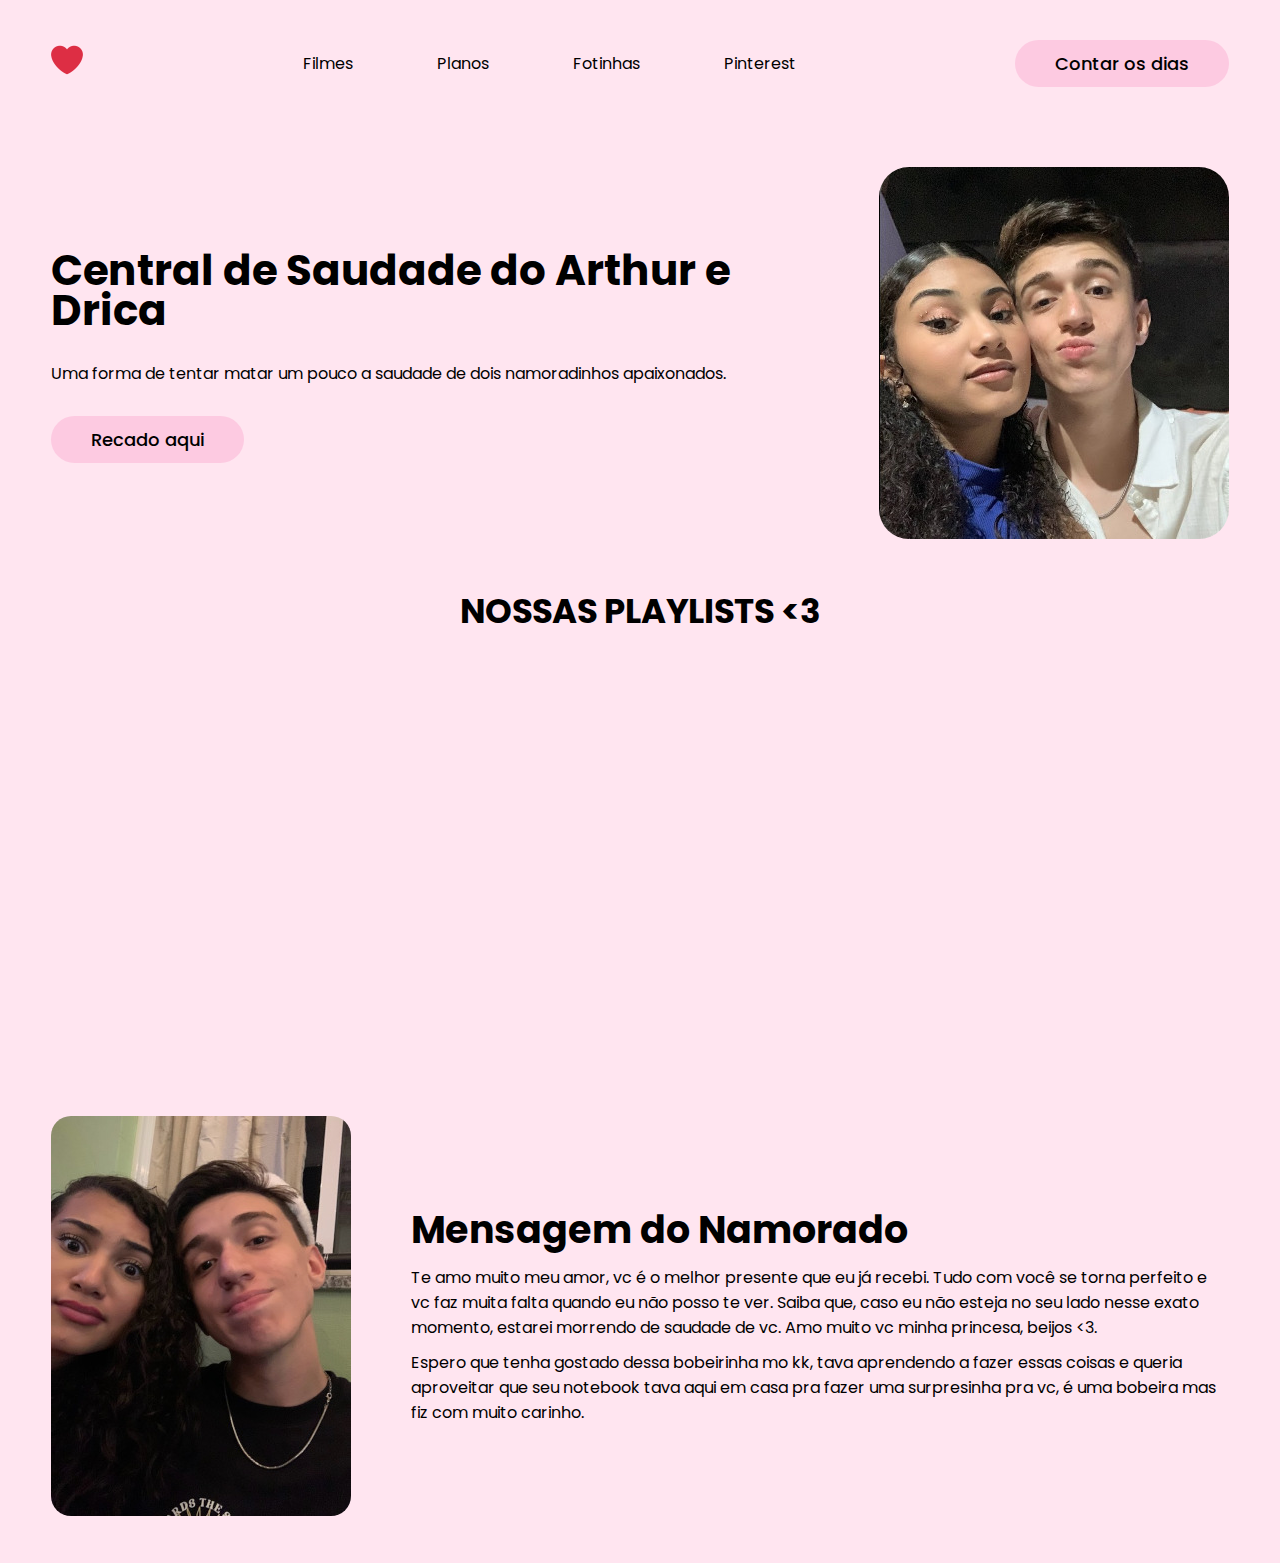
<file: index.html>
<!DOCTYPE html>
<html lang="pt-br">
<head>
    <meta charset="UTF-8">
    <meta name="viewport" content="width=device-width, initial-scale=1.0">
    <!-- fontes do google -->
    <link rel="preconnect" href="https://fonts.googleapis.com">
    <link rel="preconnect" href="https://fonts.gstatic.com" crossorigin>
    <link href="https://fonts.googleapis.com/css2?family=Montserrat:ital,wght@1,900&family=Poppins&display=swap" rel="stylesheet">
    <!-- fim -->
    <link rel="shortcut icon" href="images/favicon.ico" type="image/x-icon">
    <link rel="stylesheet" href="style.css">
    <title>Taturro</title>
</head>
<body>
    <header>
        <div class="interface">
            <div class="logo">
                <a href="#">
                    <img src="images/favicon-32x32.png" alt="logo">
                </a>
            </div>

            <nav class="menu">
                <ul>
                    <li><a href="https://boxd.it/rS7TE">Filmes</a></li>
                    <li><a href="https://www.notion.so/arthmelo/Planos-pro-futuro-c65d144a1bbe40f6a08d3e15fa8261d8?pvs=4">Planos</a></li>
                    <li><a href="https://photos.app.goo.gl/Pbw55BNnf85GRcPg9">Fotinhas</a></li>
                    <li><a href="https://pin.it/5JVrRGl">Pinterest</a></li>

                </ul>

            </nav>

            <div class="botao">
                <a href="calculadora.html">
                   <button>Contar os dias</button> 
                </a>
            </div>

        </div> <!--fim da interface-->
    </header>

    <main>
        <section class="topo">
            <div class="interface">
                <div class="flex">
                    <div class="textosite">
                        <h1>Central de Saudade do Arthur e Drica</h1>
                        <p>Uma forma de tentar matar um pouco a saudade de dois namoradinhos apaixonados.</p>

                        <div class="botao">
                            <a href="https://clipchamp.com/watch/IxuYoLg8QtO/embed">
                                <button>Recado aqui</button>
                            </a>
                        </div>
                    </div>

                    <div class="imgsite">
                        <img src="images/nos.jpeg" alt="foto Arthur e Drica">
                    </div>
                </div>
            </div> 
        </section>

        <section class="Playlists"> <!--Inicio parte playlist-->
            <h2 class="titulo">NOSSAS PLAYLISTS &lt;3 </h2>
            <div class="flex">
                <div class="Playlists-box">
                    <iframe style="border-radius:12px" src="https://open.spotify.com/embed/playlist/3x6723p7tIJKWIPVZH1Ksk?utm_source=generator" width="600" height="352" frameBorder="0" allowfullscreen="" allow="autoplay; clipboard-write; encrypted-media; fullscreen; picture-in-picture" loading="lazy"></iframe>
                </div>

                <div class="Taturro-box">
                    <iframe style="border-radius:12px" src="https://open.spotify.com/embed/playlist/6vFc1rXfUqIRMiqqdJZ3cm?utm_source=generator" width="600" height="352" frameBorder="0" allowfullscreen="" allow="autoplay; clipboard-write; encrypted-media; fullscreen; picture-in-picture" loading="lazy"></iframe>
                </div>


            </div>
        </section> <!--fim da playlists-->

        <section class="bloconovo"> <!--Inicio bloco novo-->
            <div class="interface">
                <div class="flex">
                    <div class="img-final">
                        <img src="images/eueela.jpg" alt="Arthur e Drica">
                    </div>

                    <div class="txt-final">
                        <h2>Mensagem do Namorado</h2>

                        <p class="beijos">Te amo muito meu amor, vc é o melhor presente que eu já recebi. Tudo com você se torna perfeito e vc faz muita falta quando eu não posso te ver. Saiba que, caso eu não esteja no seu lado nesse exato momento, estarei morrendo de saudade de vc. Amo muito vc minha princesa, beijos &lt;3.</p>

                       <p>
                        Espero que tenha gostado dessa bobeirinha mo kk, tava aprendendo a fazer essas coisas e queria aproveitar que seu notebook tava aqui em casa pra fazer uma surpresinha pra vc, é uma bobeira mas fiz com muito carinho.</p>

                        
                    </div>
                </div>

            </div>
        </section>
    
    </main>

</body>
</html>
</file>
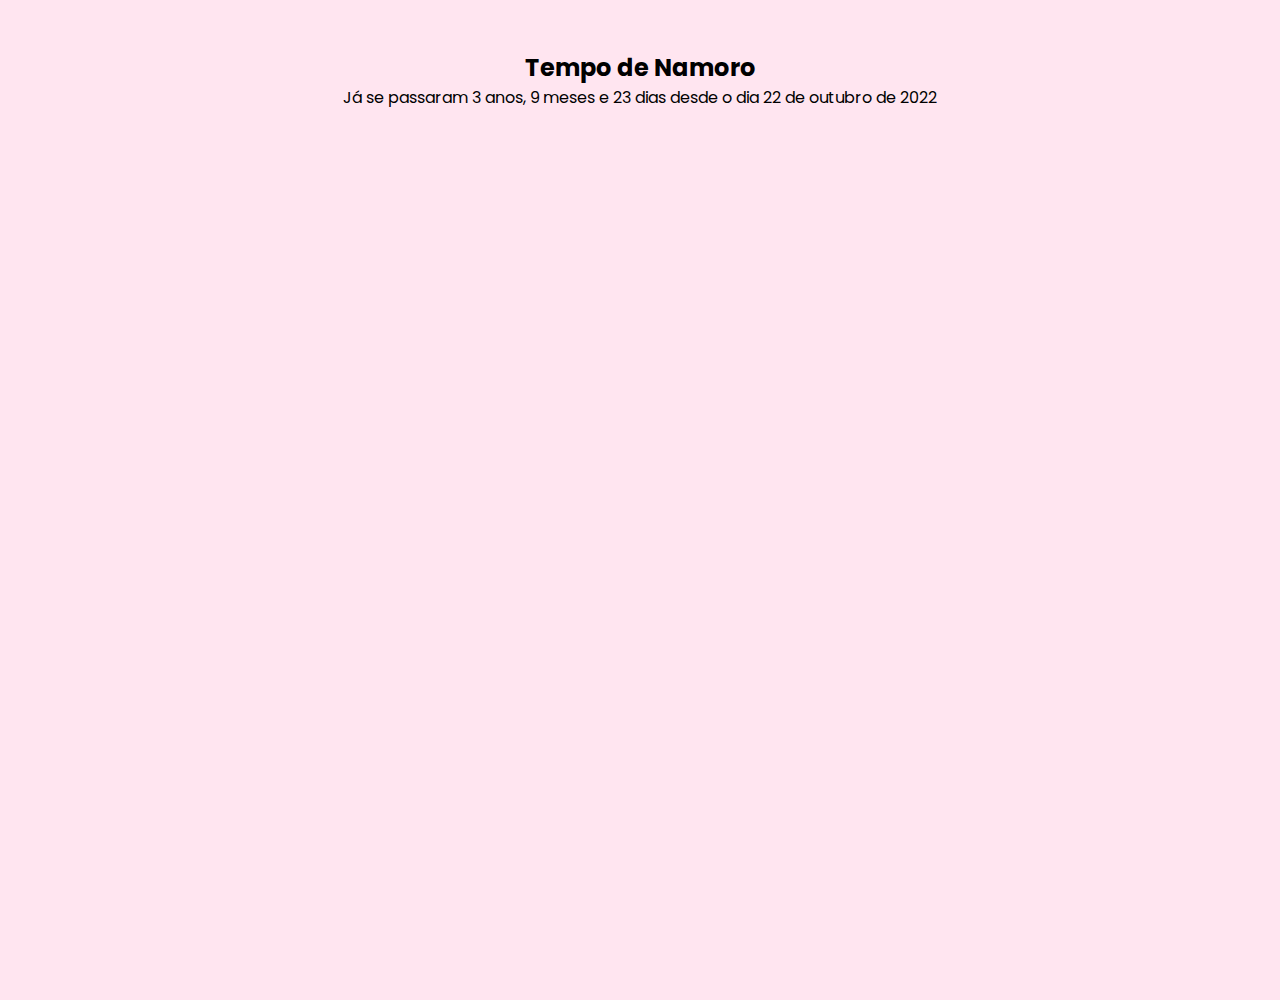
<file: calculadora.html>
<!DOCTYPE html>
<html lang="pt-br">
<head>
    <meta charset="UTF-8">
    <meta name="viewport" content="width=device-width, initial-scale=1.0">
    <link rel="preconnect" href="https://fonts.googleapis.com">
    <link rel="preconnect" href="https://fonts.gstatic.com" crossorigin>
    <link href="https://fonts.googleapis.com/css2?family=Montserrat:ital,wght@1,900&family=Poppins&display=swap" rel="stylesheet">
    <link rel="shortcut icon" href="images/favicon.ico" type="image/x-icon">
    <link rel="stylesheet" href="style.css">
    <title>2022-10-22</title>
    <style>
        body {
            font-family: Arial, sans-serif;
            text-align: center;
            margin: 50px;
        }
    </style>
</head>
<body onload="calcularTempoDesdeData()">
    <h2>Tempo de Namoro</h2>
    
    <p id="resultado"></p>

    <script>
        function calcularTempoDesdeData() {
            // Data de referência
            var dataReferencia = new Date('2022-10-22');
            
            // Data atual
            var dataAtual = new Date();
            
            // Calcula a diferença em milissegundos
            var diferencaEmMilissegundos = dataAtual - dataReferencia;
            
            // Converte a diferença para anos, meses e dias
            var diferencaEmAnos = Math.floor(diferencaEmMilissegundos / (365.25 * 24 * 60 * 60 * 1000));
            var diferencaEmMeses = Math.floor(diferencaEmMilissegundos / (30.44 * 24 * 60 * 60 * 1000));
            var diferencaEmDias = Math.floor(diferencaEmMilissegundos / (24 * 60 * 60 * 1000));

            // Calcula o restante de meses e dias
            var mesesRestantes = diferencaEmMeses % 12;
            var diasRestantes = diferencaEmDias % 30;

            // Exibe o resultado
            document.getElementById("resultado").innerHTML = "Já se passaram " + diferencaEmAnos + " anos, " + mesesRestantes + " meses e " + diasRestantes + " dias desde o dia 22 de outubro de 2022";
        }
    </script>
</body>
</html>
</file>
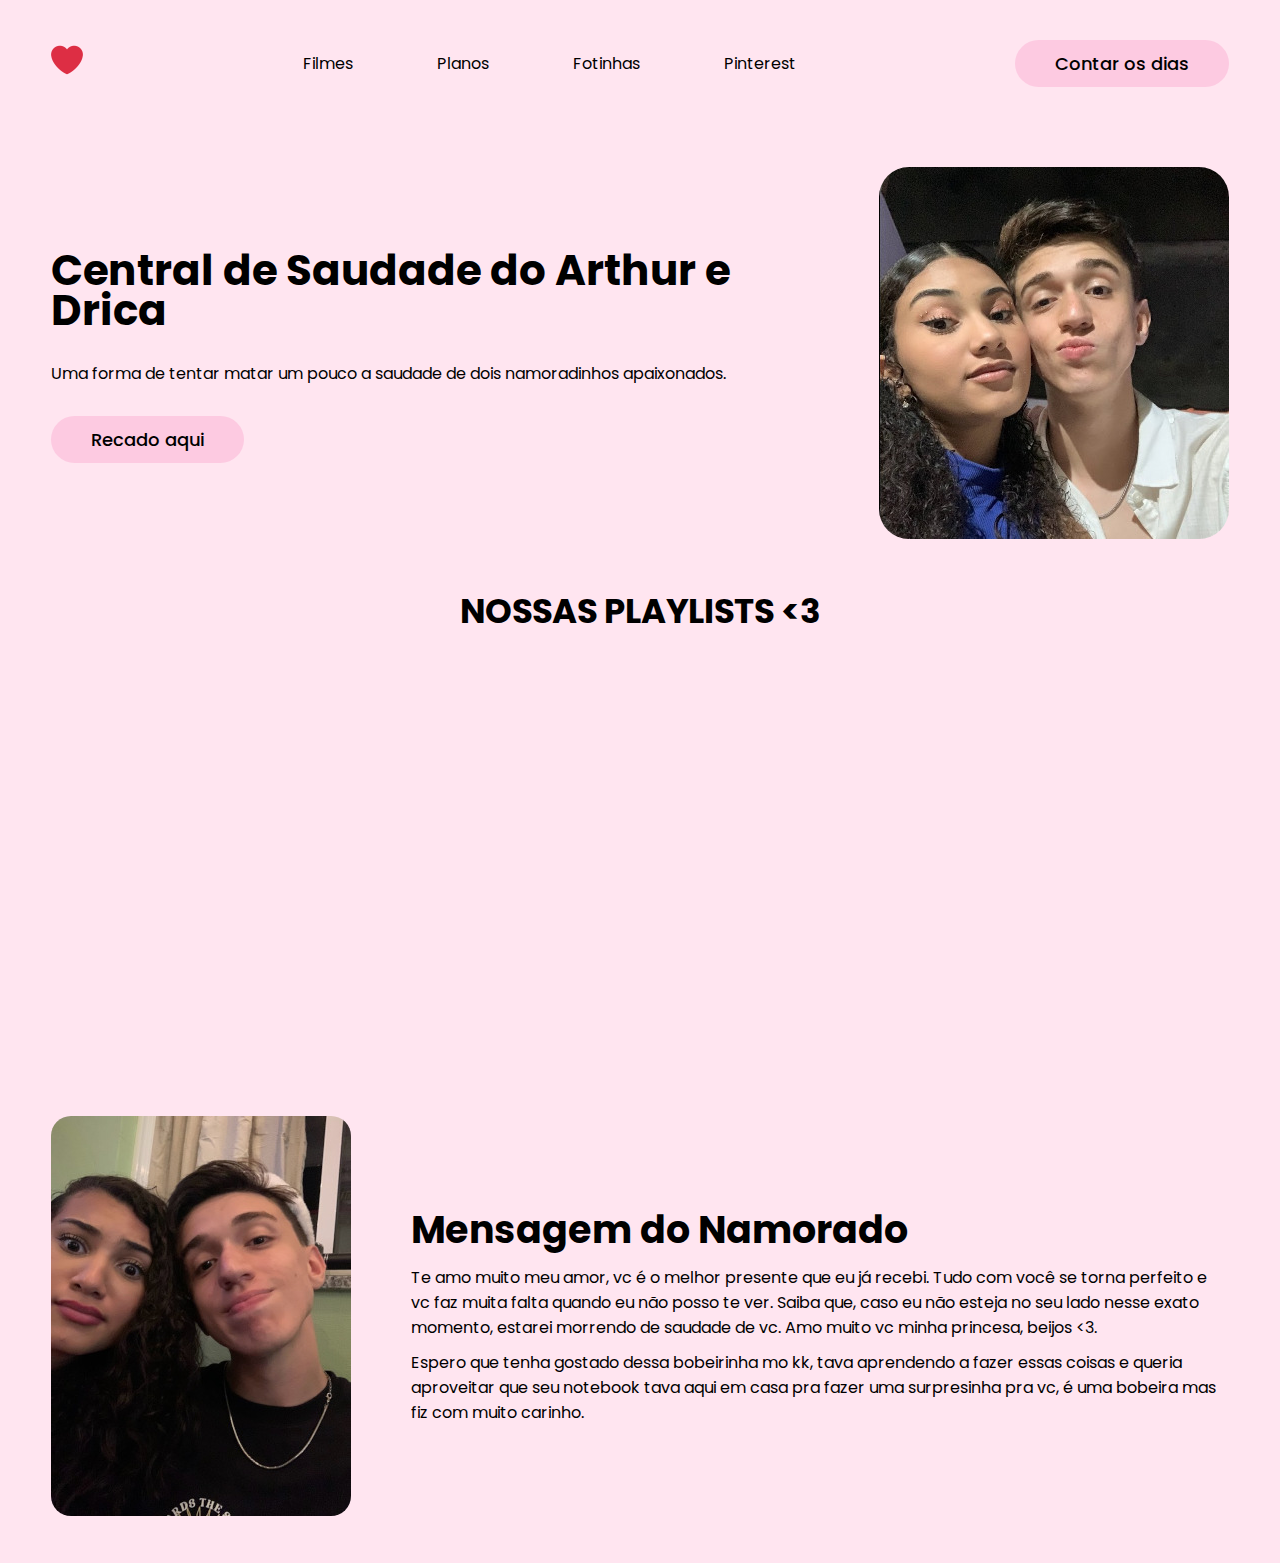
<file: dri.html>
<!DOCTYPE html>
<html lang="pt-br">
<head>
    <meta charset="UTF-8">
    <meta name="viewport" content="width=device-width, initial-scale=1.0">
    <!-- fontes do google -->
    <link rel="preconnect" href="https://fonts.googleapis.com">
    <link rel="preconnect" href="https://fonts.gstatic.com" crossorigin>
    <link href="https://fonts.googleapis.com/css2?family=Montserrat:ital,wght@1,900&family=Poppins&display=swap" rel="stylesheet">
    <!-- fim -->
    <link rel="shortcut icon" href="images/favicon.ico" type="image/x-icon">
    <link rel="stylesheet" href="style.css">
    <title>Taturro</title>
</head>
<body>
    <header>
        <div class="interface">
            <div class="logo">
                <a href="#">
                    <img src="images/favicon-32x32.png" alt="logo">
                </a>
            </div>

            <nav class="menu">
                <ul>
                    <li><a href="https://boxd.it/rS7TE">Filmes</a></li>
                    <li><a href="https://www.notion.so/arthmelo/Planos-pro-futuro-c65d144a1bbe40f6a08d3e15fa8261d8?pvs=4">Planos</a></li>
                    <li><a href="https://photos.app.goo.gl/Pbw55BNnf85GRcPg9">Fotinhas</a></li>
                    <li><a href="https://pin.it/5JVrRGl">Pinterest</a></li>

                </ul>

            </nav>

            <div class="botao">
                <a href="calculadora.html">
                   <button>Contar os dias</button> 
                </a>
            </div>

        </div> <!--fim da interface-->
    </header>

    <main>
        <section class="topo">
            <div class="interface">
                <div class="flex">
                    <div class="textosite">
                        <h1>Central de Saudade do Arthur e Drica</h1>
                        <p>Uma forma de tentar matar um pouco a saudade de dois namoradinhos apaixonados.</p>

                        <div class="botao">
                            <a href="https://clipchamp.com/watch/IxuYoLg8QtO/embed">
                                <button>Recado aqui</button>
                            </a>
                        </div>
                    </div>

                    <div class="imgsite">
                        <img src="images/nos.jpeg" alt="foto Arthur e Drica">
                    </div>
                </div>
            </div> 
        </section>

        <section class="Playlists"> <!--Inicio parte playlist-->
            <h2 class="titulo">NOSSAS PLAYLISTS &lt;3 </h2>
            <div class="flex">
                <div class="Playlists-box">
                    <iframe style="border-radius:12px" src="https://open.spotify.com/embed/playlist/3x6723p7tIJKWIPVZH1Ksk?utm_source=generator" width="600" height="352" frameBorder="0" allowfullscreen="" allow="autoplay; clipboard-write; encrypted-media; fullscreen; picture-in-picture" loading="lazy"></iframe>
                </div>

                <div class="Taturro-box">
                    <iframe style="border-radius:12px" src="https://open.spotify.com/embed/playlist/6vFc1rXfUqIRMiqqdJZ3cm?utm_source=generator" width="600" height="352" frameBorder="0" allowfullscreen="" allow="autoplay; clipboard-write; encrypted-media; fullscreen; picture-in-picture" loading="lazy"></iframe>
                </div>


            </div>
        </section> <!--fim da playlists-->

        <section class="bloconovo"> <!--Inicio bloco novo-->
            <div class="interface">
                <div class="flex">
                    <div class="img-final">
                        <img src="images/eueela.jpg" alt="Arthur e Drica">
                    </div>

                    <div class="txt-final">
                        <h2>Mensagem do Namorado</h2>

                        <p class="beijos">Te amo muito meu amor, vc é o melhor presente que eu já recebi. Tudo com você se torna perfeito e vc faz muita falta quando eu não posso te ver. Saiba que, caso eu não esteja no seu lado nesse exato momento, estarei morrendo de saudade de vc. Amo muito vc minha princesa, beijos &lt;3.</p>

                       <p>
                        Espero que tenha gostado dessa bobeirinha mo kk, tava aprendendo a fazer essas coisas e queria aproveitar que seu notebook tava aqui em casa pra fazer uma surpresinha pra vc, é uma bobeira mas fiz com muito carinho.</p>

                        
                    </div>
                </div>

            </div>
        </section>
    
    </main>

</body>
</html>
</file>
<file: style.css>
/* ESTILO GERAL */
*{
    margin: 0;
    padding: 0;
    box-sizing: border-box;
    font-family: 'Montserrat', sans-serif;
    font-family: 'Poppins', sans-serif;
}

body{
    background-color: #ffe5f0;
    height: 100vh;
}

.interface{
    max-width: 1280px;
    margin: auto;
}

.flex{
    display: flex;
}

.botao button {
    padding: 10px 40px;
    font-size: 18px;
    font-weight: 500;
    background-color: #fdcae1;
    border: 0;
    border-radius: 30px;
    cursor: pointer;
    transition: .2s;
}

.botao button:hover{
    box-shadow: 0px 0px 8px #fdcae1;
    transform: scale(1.05);
}
h2.titulo{
    color: black;
    font-size: 34px;
    text-align: center;
}
/* ESTILO DO CABEÇALHO */

header{
    padding: 40px 4%;
}

header > .interface{
    display: flex;
    align-items: center;
    justify-content: space-between;
}

header a{
    color: black;
    text-decoration: none;
    display: inline-block;
    transition: .2s;
}

header a:hover{
    color: #e3b1c8;
    transform: scale(1.05);
}

header nav ul{
    list-style-type: none;
}

header nav ul li{
    display: inline-block;
    padding: 0 40px;
}

/* TOPO DO SITE */ 

section.topo{
    padding: 40px 4%;
}

section.topo .flex{
    align-items:center;
    justify-content: center;
    gap: 90px;
}
.topo h1{
    font-size: 42px;
    line-height: 40px;
}

.topo .textosite p{
    margin: 30px 0;
}

.topo .imgsite img{
    border-radius: 30px;
} 

.topo .imgsite img:hover{
    scale: 1.05;
    transition: .2s;
}

/* PLaylists */

section.Playlists .flex{
    padding: 40px 4%;
}

section.Playlists .flex{
    align-items:center;
    justify-content: center;
    gap: 90px;
}

.Playlists .Taturro-box{
    size-adjust: 352px;
    
}

/* Inicio bloco final */

.bloconovo .img-final img{
    border-radius: 20px;
} 

section.bloconovo{
    padding: 40px 4%;
}

section.bloconovo .flex{
    align-items: center;
    gap: 60px;
}

.bloconovo .txt-final{
    color: black;
    
}

.bloconovo .txt-final h2{
    line-height: 50px;
    font-size: 38px;
}


.bloconovo .txt-final p{
    margin: 10px 0;
}

.bloconovo .img-final img:hover{
    scale: 1.05;
    transition: .2s;
}
</file>
